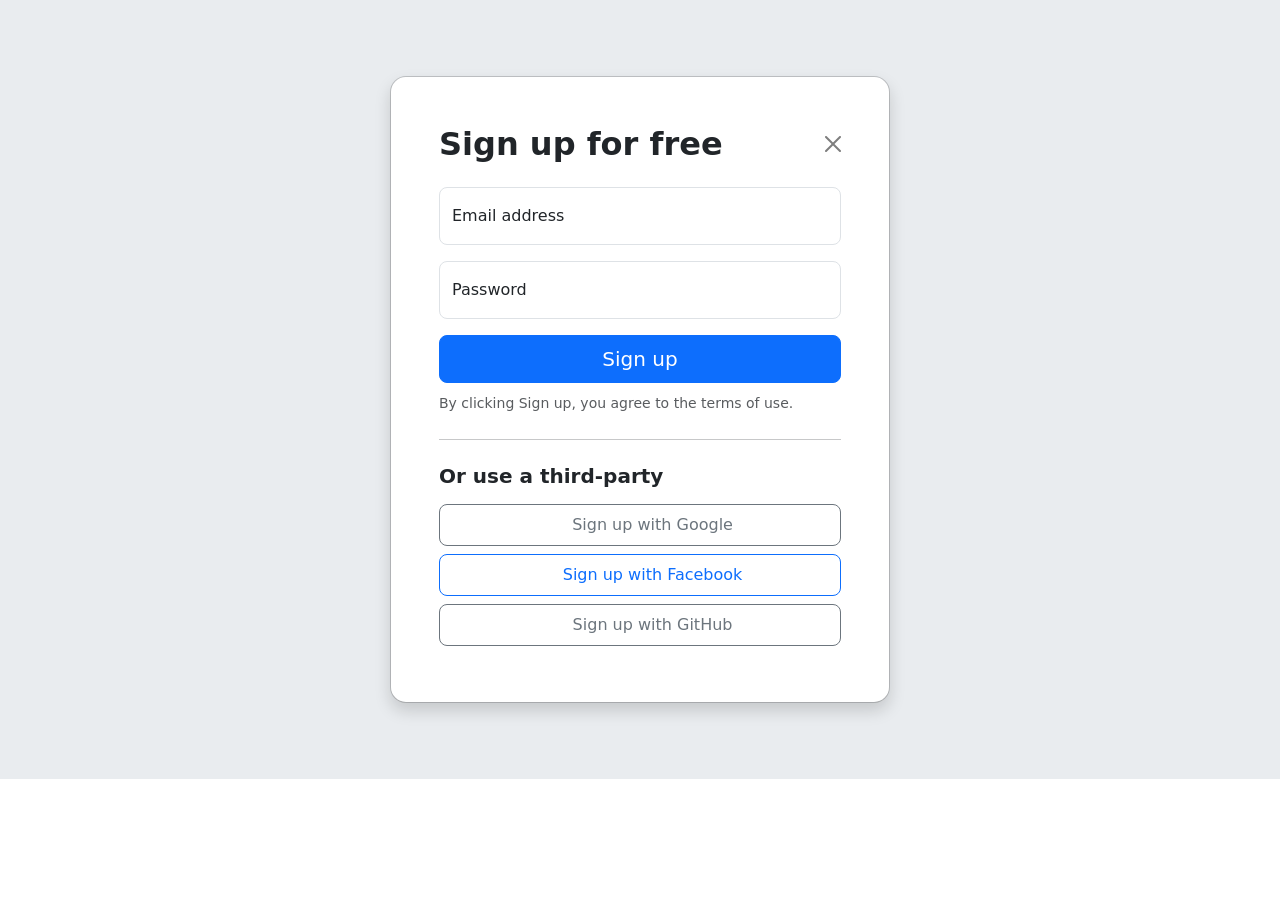
<file: sign-up.html>
<!doctype html>
<html lang="en">

<head>
    <meta charset="UTF-8" />
    <meta name="viewport" content="width=device-width, initial-scale=1.0" />
    <title>Sign-Up Page</title>
    <link href="https://cdn.jsdelivr.net/npm/bootstrap@5.3.8/dist/css/bootstrap.min.css" rel="stylesheet"
        integrity="sha384-sRIl4kxILFvY47J16cr9ZwB07vP4J8+LH7qKQnuqkuIAvNWLzeN8tE5YBujZqJLB" crossorigin="anonymous">
    
</head>

<body>
    <div class="modal modal-sheet position-static d-block bg-body-secondary p-4 py-md-5" tabindex="-1" role="dialog"
        id="modalSignin">
        <div class="modal-dialog">
            <div class="modal-content rounded-4 shadow">
                <div class="modal-header p-5 pb-4 border-bottom-0">
                    <h1 class="fw-bold mb-0 fs-2">Sign up for free</h1>
                    <button type="button" class="btn-close" data-bs-dismiss="modal" aria-label="Close"
                        fdprocessedid="b1mw7"></button>
                </div>
                <div class="modal-body p-5 pt-0">
                    <form class="">
                        <div class="form-floating mb-3">
                            <input type="email" class="form-control rounded-3" id="floatingInput"
                                placeholder="name@example.com" fdprocessedid="31lg3s" />
                            <label for="floatingInput">Email address</label>
                        </div>
                        <div class="form-floating mb-3">
                            <input type="password" class="form-control rounded-3" id="floatingPassword"
                                placeholder="Password" fdprocessedid="6scsb" />
                            <label for="floatingPassword">Password</label>
                        </div>
                        <button class="w-100 mb-2 btn btn-lg rounded-3 btn-primary" type="submit"
                            fdprocessedid="dhg8de">
                            Sign up
                        </button>
                        <small class="text-body-secondary">By clicking Sign up, you agree to the terms of use.</small>
                        <hr class="my-4" />
                        <h2 class="fs-5 fw-bold mb-3">Or use a third-party</h2>
                        <button class="w-100 py-2 mb-2 btn btn-outline-secondary rounded-3" type="submit"
                            fdprocessedid="1pe7sw">
                            <svg class="bi me-1" width="16" height="16" aria-hidden="true">
                                <use xlink:href="#google"></use>
                            </svg>
                            Sign up with Google
                        </button>
                        <button class="w-100 py-2 mb-2 btn btn-outline-primary rounded-3" type="submit"
                            fdprocessedid="ft4l3">
                            <svg class="bi me-1" width="16" height="16" aria-hidden="true">
                                <use xlink:href="#facebook"></use>
                            </svg>
                            Sign up with Facebook
                        </button>
                        <button class="w-100 py-2 mb-2 btn btn-outline-secondary rounded-3" type="submit"
                            fdprocessedid="b4ksmn">
                            <svg class="bi me-1" width="16" height="16" aria-hidden="true">
                                <use xlink:href="#github"></use>
                            </svg>
                            Sign up with GitHub
                        </button>
                    </form>
                </div>
            </div>
        </div>
    </div>
    <script src="https://cdn.jsdelivr.net/npm/bootstrap@5.3.8/dist/js/bootstrap.bundle.min.js"
        integrity="sha384-FKyoEForCGlyvwx9Hj09JcYn3nv7wiPVlz7YYwJrWVcXK/BmnVDxM+D2scQbITxI"
        crossorigin="anonymous"></script>
</body>

</html>
</file>
